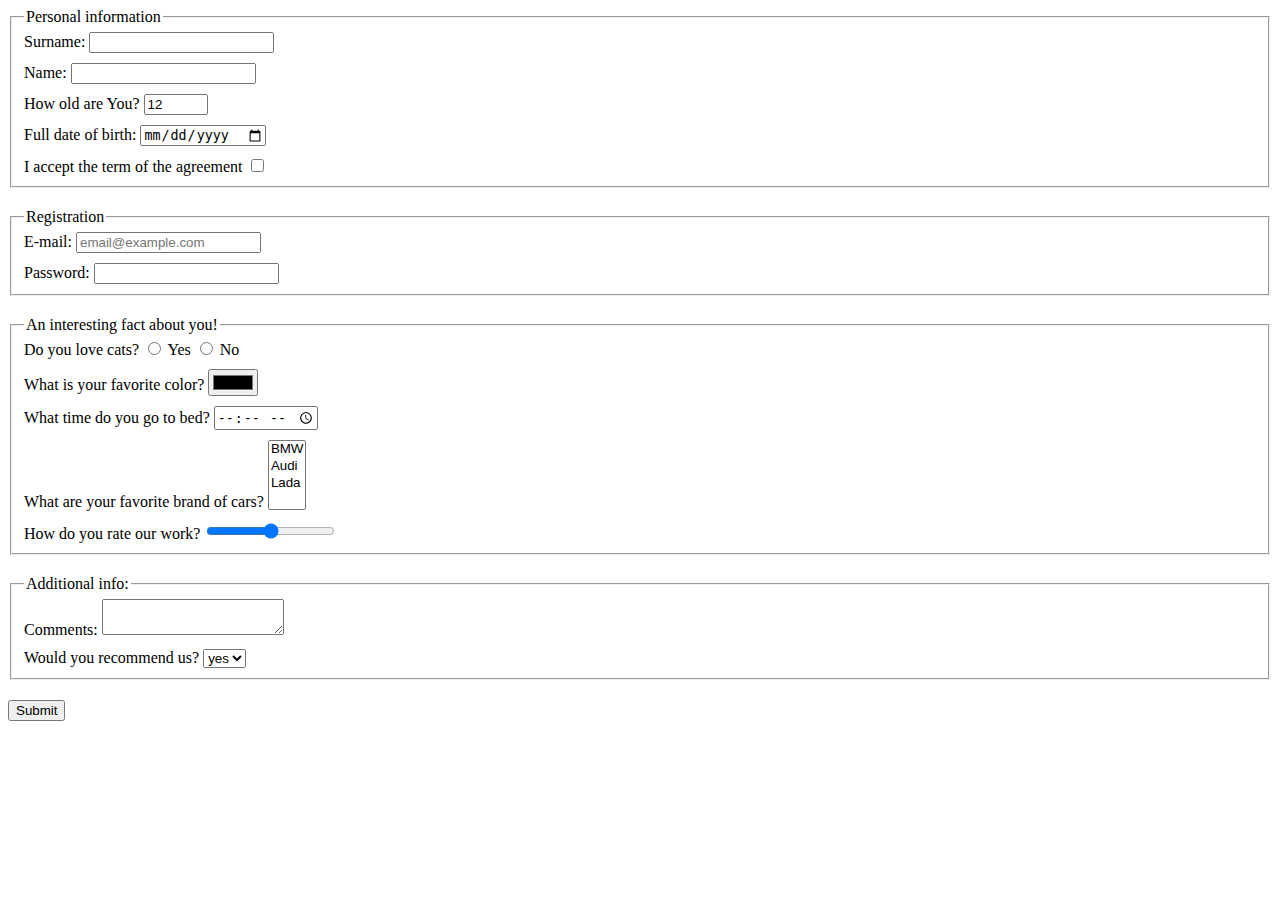
<file: index.html>
<!doctype html><html lang="en"><head><meta charset="UTF-8"><meta name="viewport" content="width=device-width, user-scalable=no, initial-scale=1.0, maximum-scale=1.0, minimum-scale=1.0"><meta http-equiv="X-UA-Compatible" content="ie=edge"><title>HTML Form</title><link rel="stylesheet" href="style.5c83835f.css"></head><body> <form> <fieldset> <legend>Personal information</legend> <div class="box"> <label class="Surname div-iline-block">Surname:</label> <input type="text" name="Surname"> </div> <div class="box"> <label class="Name div-iline-block">Name:</label> <input type="text" name="Name"> </div> <div class="box"> <label class="old div-iline-block">How old are You?</label> <input type="number" name="old" min="1" max="100" value="12"> </div> <div class="box"> <label class="date div-iline-block">Full date of birth:</label> <input type="date" name="date"> </div> <div> <label> I accept the term of the agreement <input type="checkbox" name="accept"> </label> </div> </fieldset> <fieldset> <legend>Registration</legend> <div class="box"> <label class="email div-iline-block">E-mail:</label> <input type="email" placeholder="email@example.com"> </div> <div> <label class="password div-iline-block">Password:</label> <input type="password" name="password"> </div>  </fieldset> <fieldset> <legend>An interesting fact about you!</legend> <div class="box"> <label class="love_cats div-iline-block">Do you love cats?</label> <input type="radio" name="love_cats"> <label for="love_cats">Yes</label> <input type="radio" name="love_cats"> <label for="love_cats">No</label> </div> <div class="box"> <label class="color div-iline-block">What is your favorite color?</label> <input type="color" name="color"> </div> <div class="box"> <label class="time div-iline-block">What time do you go to bed?</label> <input type="time" name="time"> </div> <div class="box"> <label class="time div-iline-block">What are your favorite brand of cars?</label> <select name="brand_of_cars" id="brand_of_cars" multiple> <option value="BMW">BMW</option> <option value="Audi">Audi</option> <option value="Lada">Lada</option> </select> </div> <div> <label class="range div-iline-block">How do you rate our work?</label> <input type="range" name="range"> </div> </fieldset> <fieldset> <legend>Additional info:</legend> <div class="box"> <label class="Comments div-iline-block">Comments:</label> <textarea name="Comments" autocomplete="off"></textarea> </div> <div> <label class="recommend div-iline-block">Would you recommend us?</label> <select name="recommend" id="recommend"> <option value="yes">yes</option> <option value="No">No</option> </select> </div> </fieldset> <button type="submit">Submit</button> </form> <script type="text/javascript" src="main.e97352c4.js"></script> </body></html>
</file>
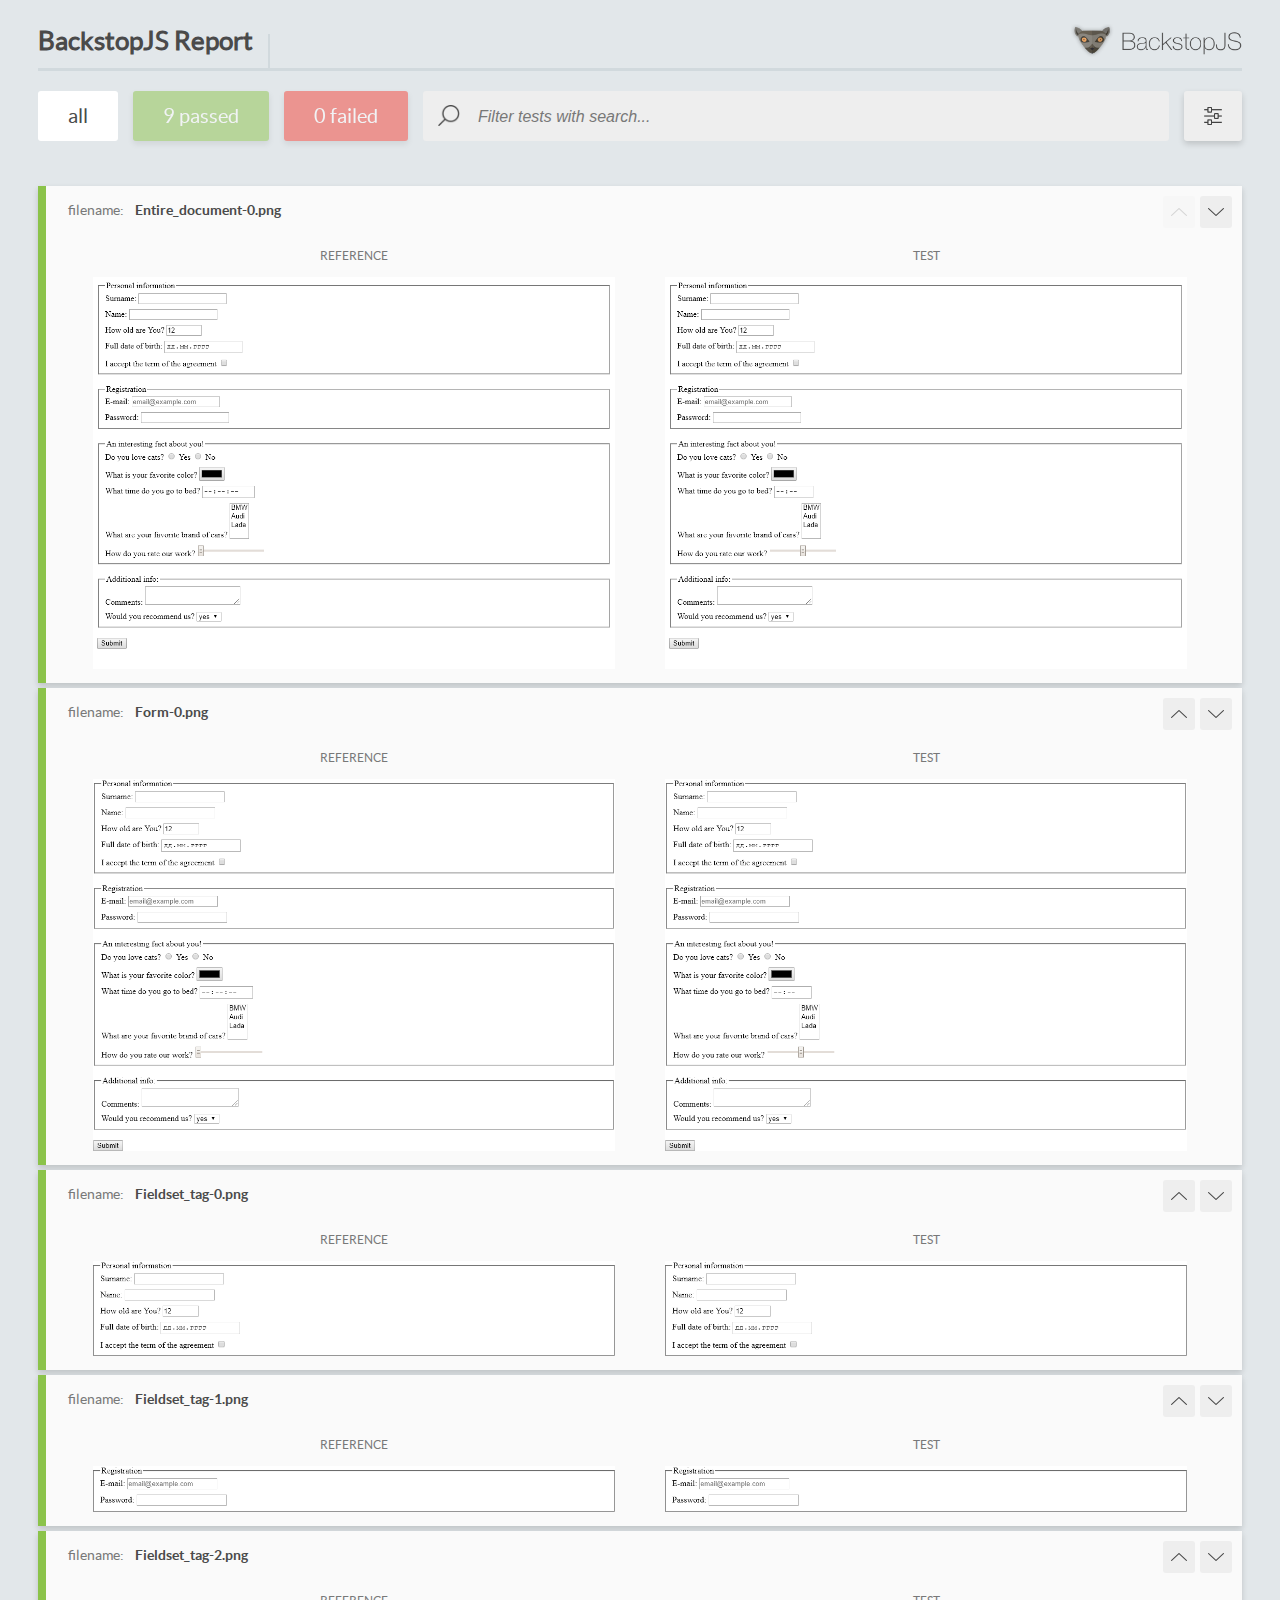
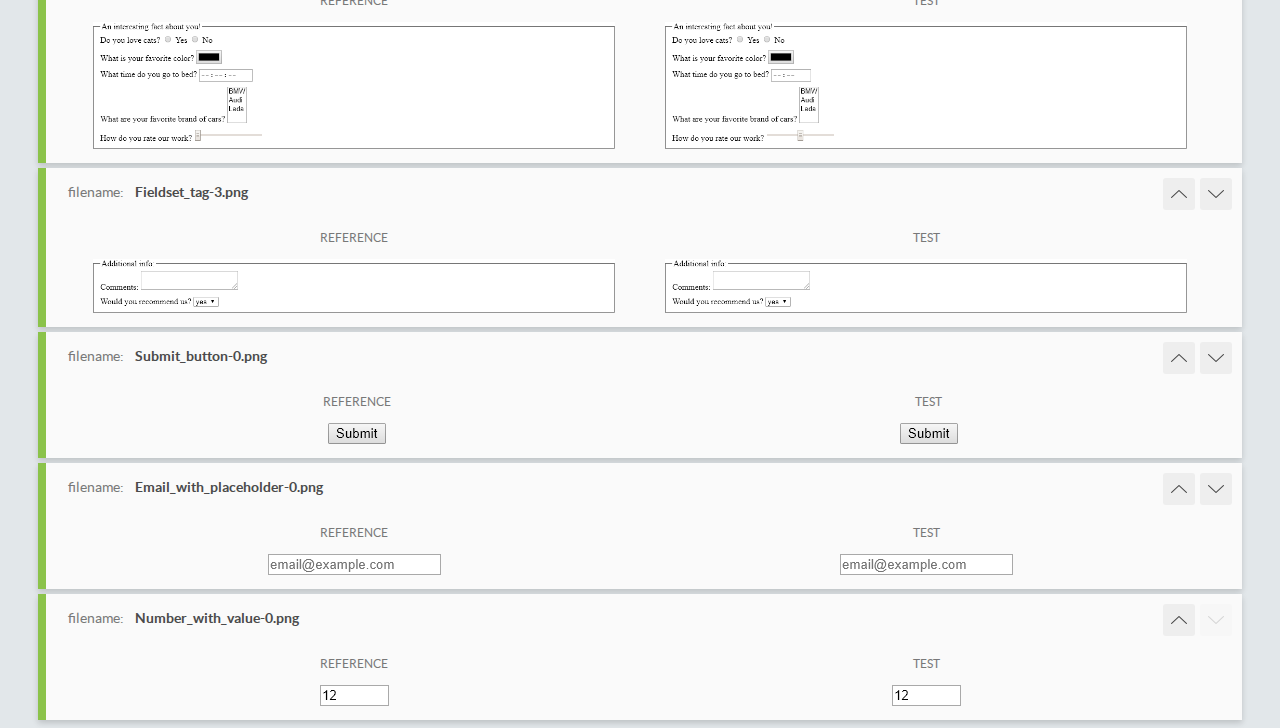
<file: report/html_report/index.html>
<!DOCTYPE html>
<html>
  <head>
    <meta charset="utf-8">
    <title>BackstopJS Report</title>

    <style>
      @font-face {
          font-family: 'latoregular';
          src: url('./assets/fonts/lato-regular-webfont.woff2') format('woff2'),
              url('./assets/fonts/lato-regular-webfont.woff') format('woff');
          font-weight: 400;
          font-style: normal;
      }
      @font-face {
          font-family: 'latobold';
          src: url('./assets/fonts/lato-bold-webfont.woff2') format('woff2'),
              url('./assets/fonts/lato-bold-webfont.woff') format('woff');
          font-weight: 700;
          font-style: normal;
      }

      .ReactModal__Body--open {
          overflow: hidden;
      }
      .ReactModal__Body--open .header {
        display: none;
      }

    </style>
  </head>
  <body style="background-color: #E2E7EA">
    <div id="root">

    </div>
    <script type="text/javascript">
      function report (report) { // eslint-disable-line no-unused-vars
        window.tests = report;
      }
    </script>
    <script type="text/javascript" src="config.js"></script>
    <script type="text/javascript" src="index_bundle.js"></script>
  </body>
</html>
</file>
<file: style.5c83835f.css>
.box{margin-bottom:10px}fieldset{margin-bottom:20px}fieldset:last-child{margin:0}
/*# sourceMappingURL=style.5c83835f.css.map */
</file>
